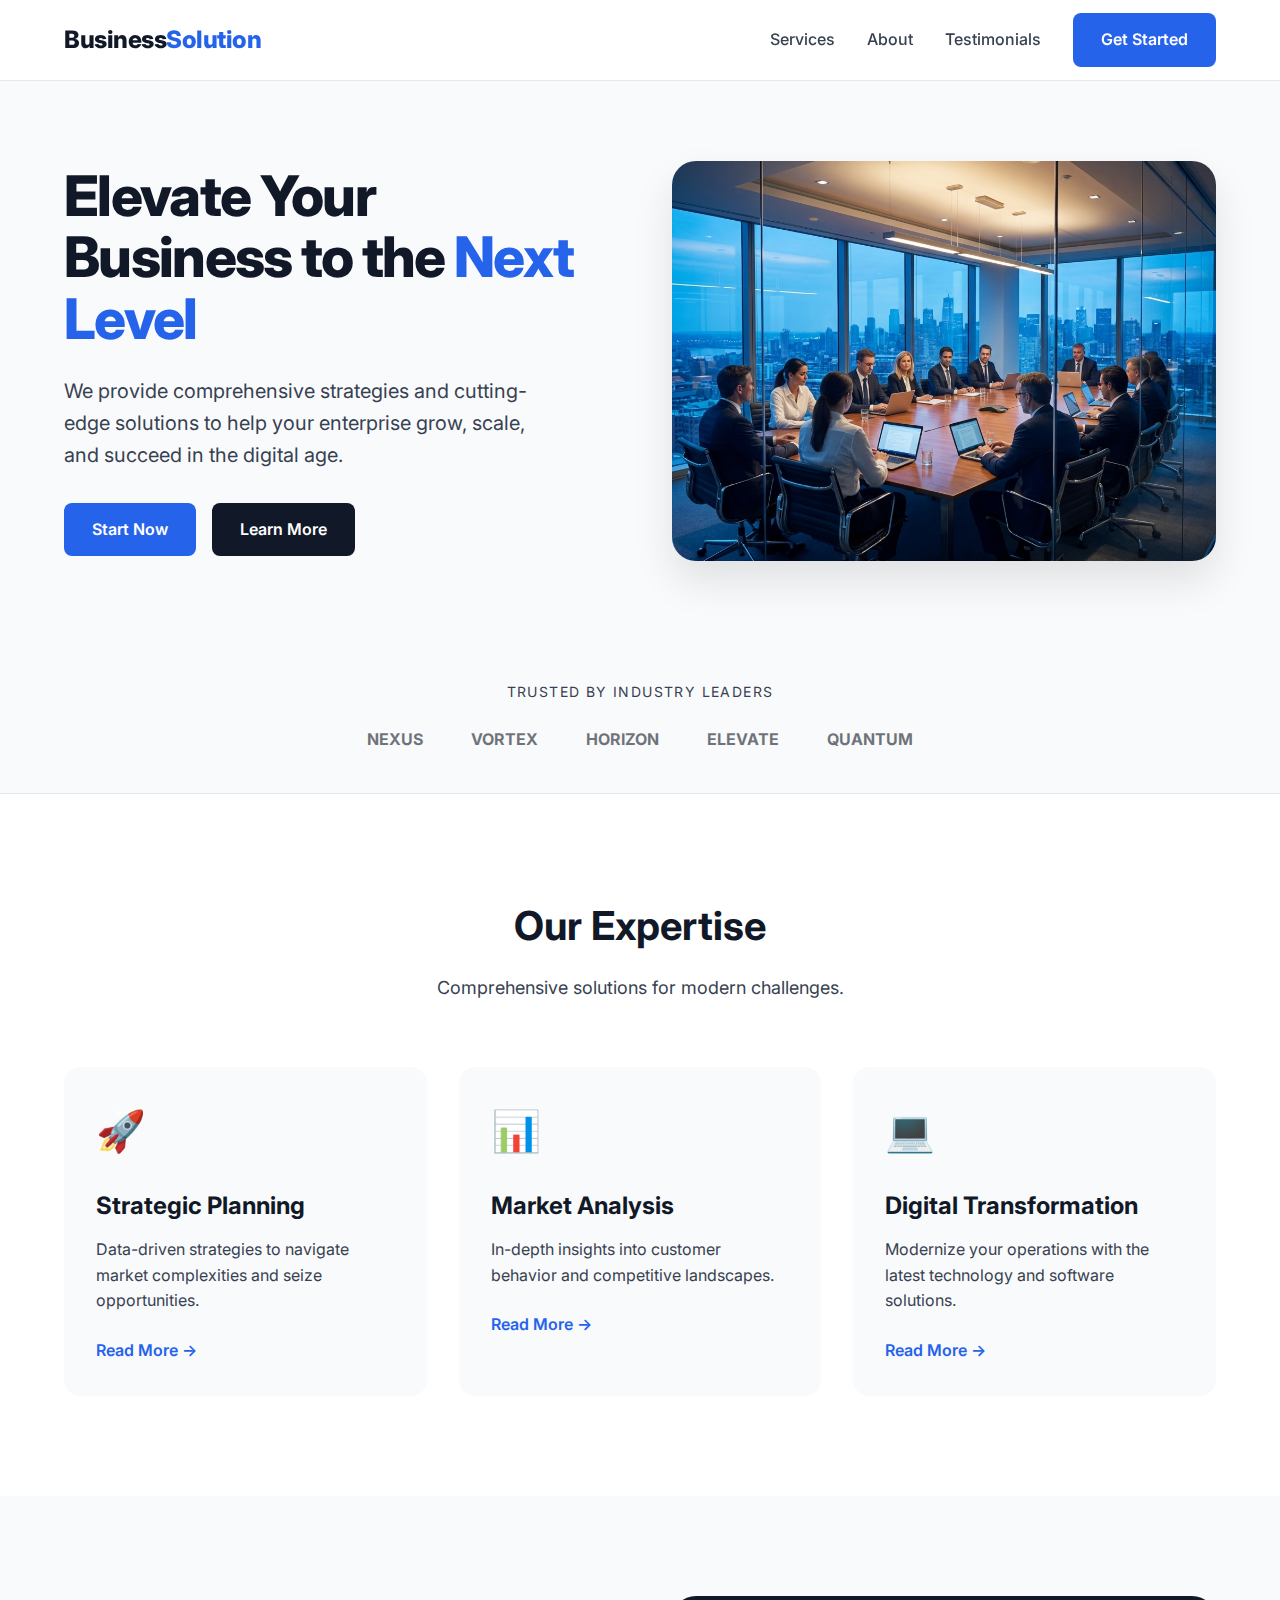
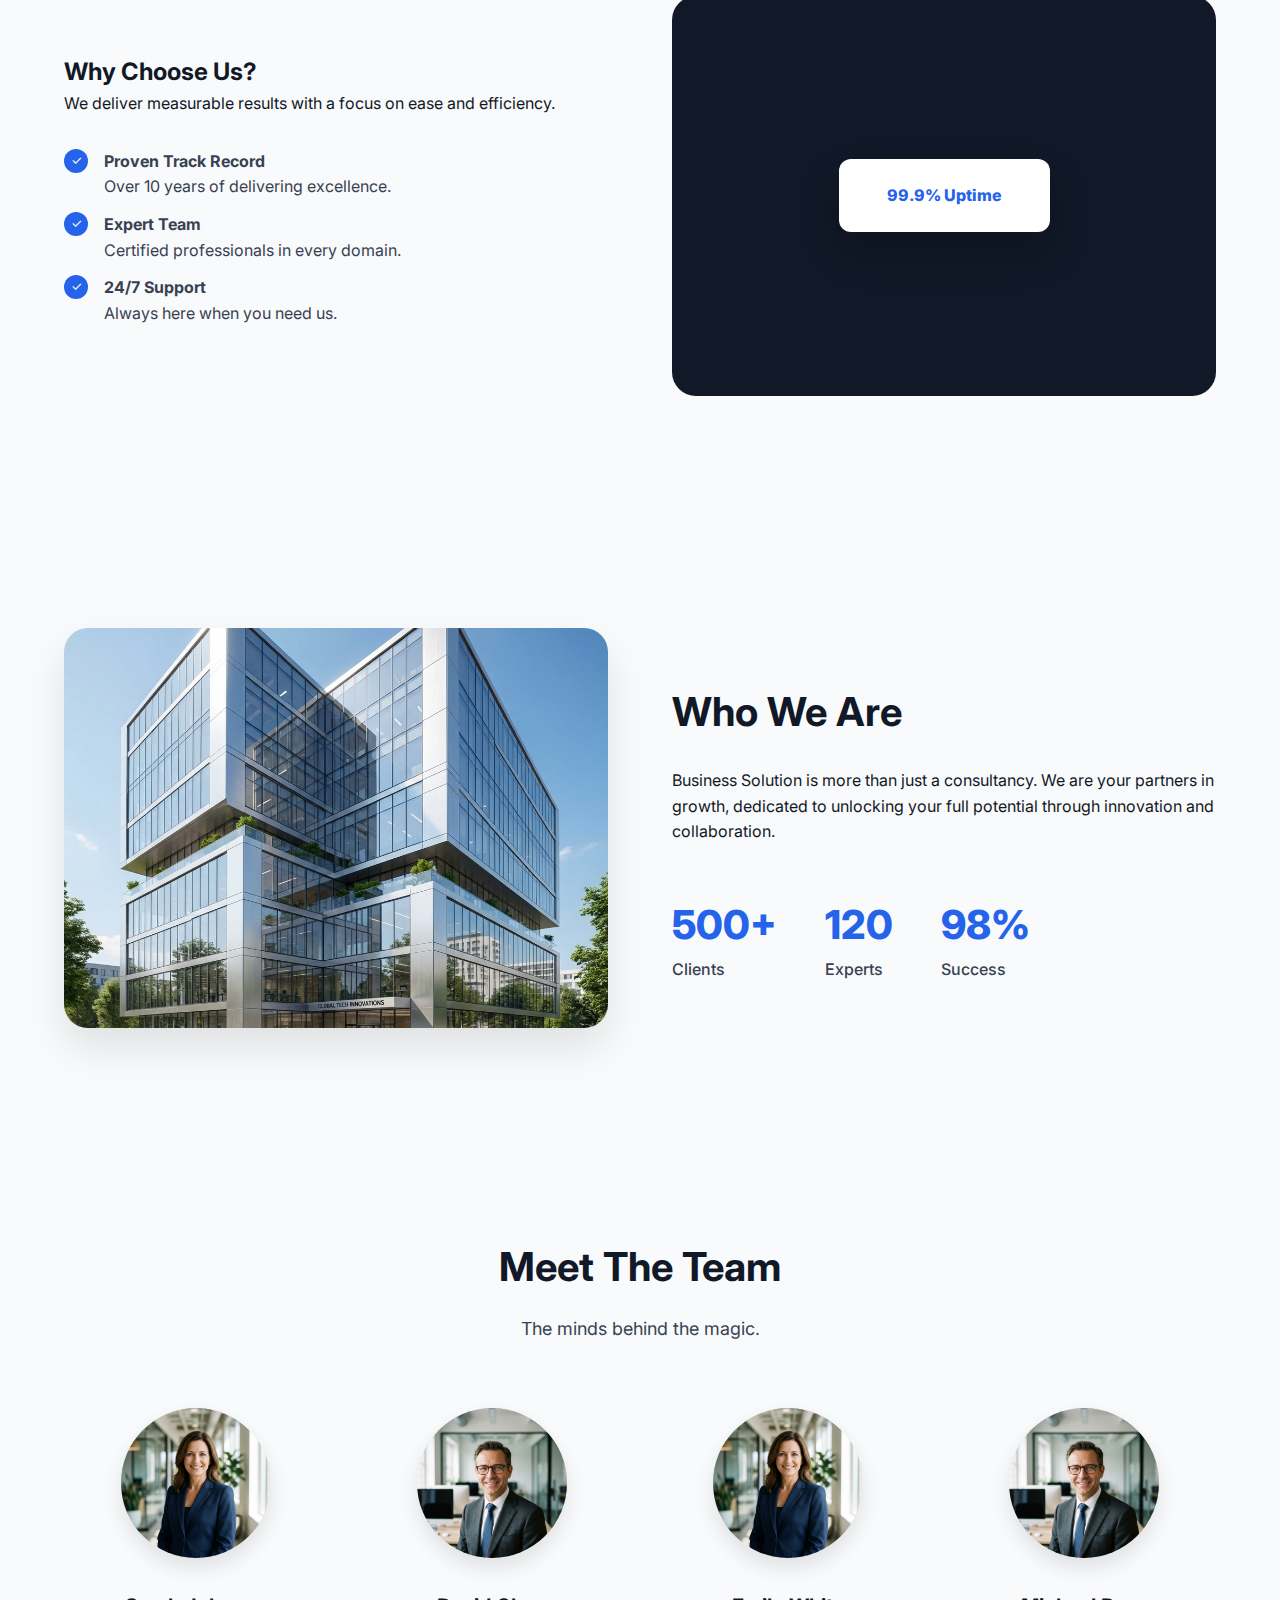
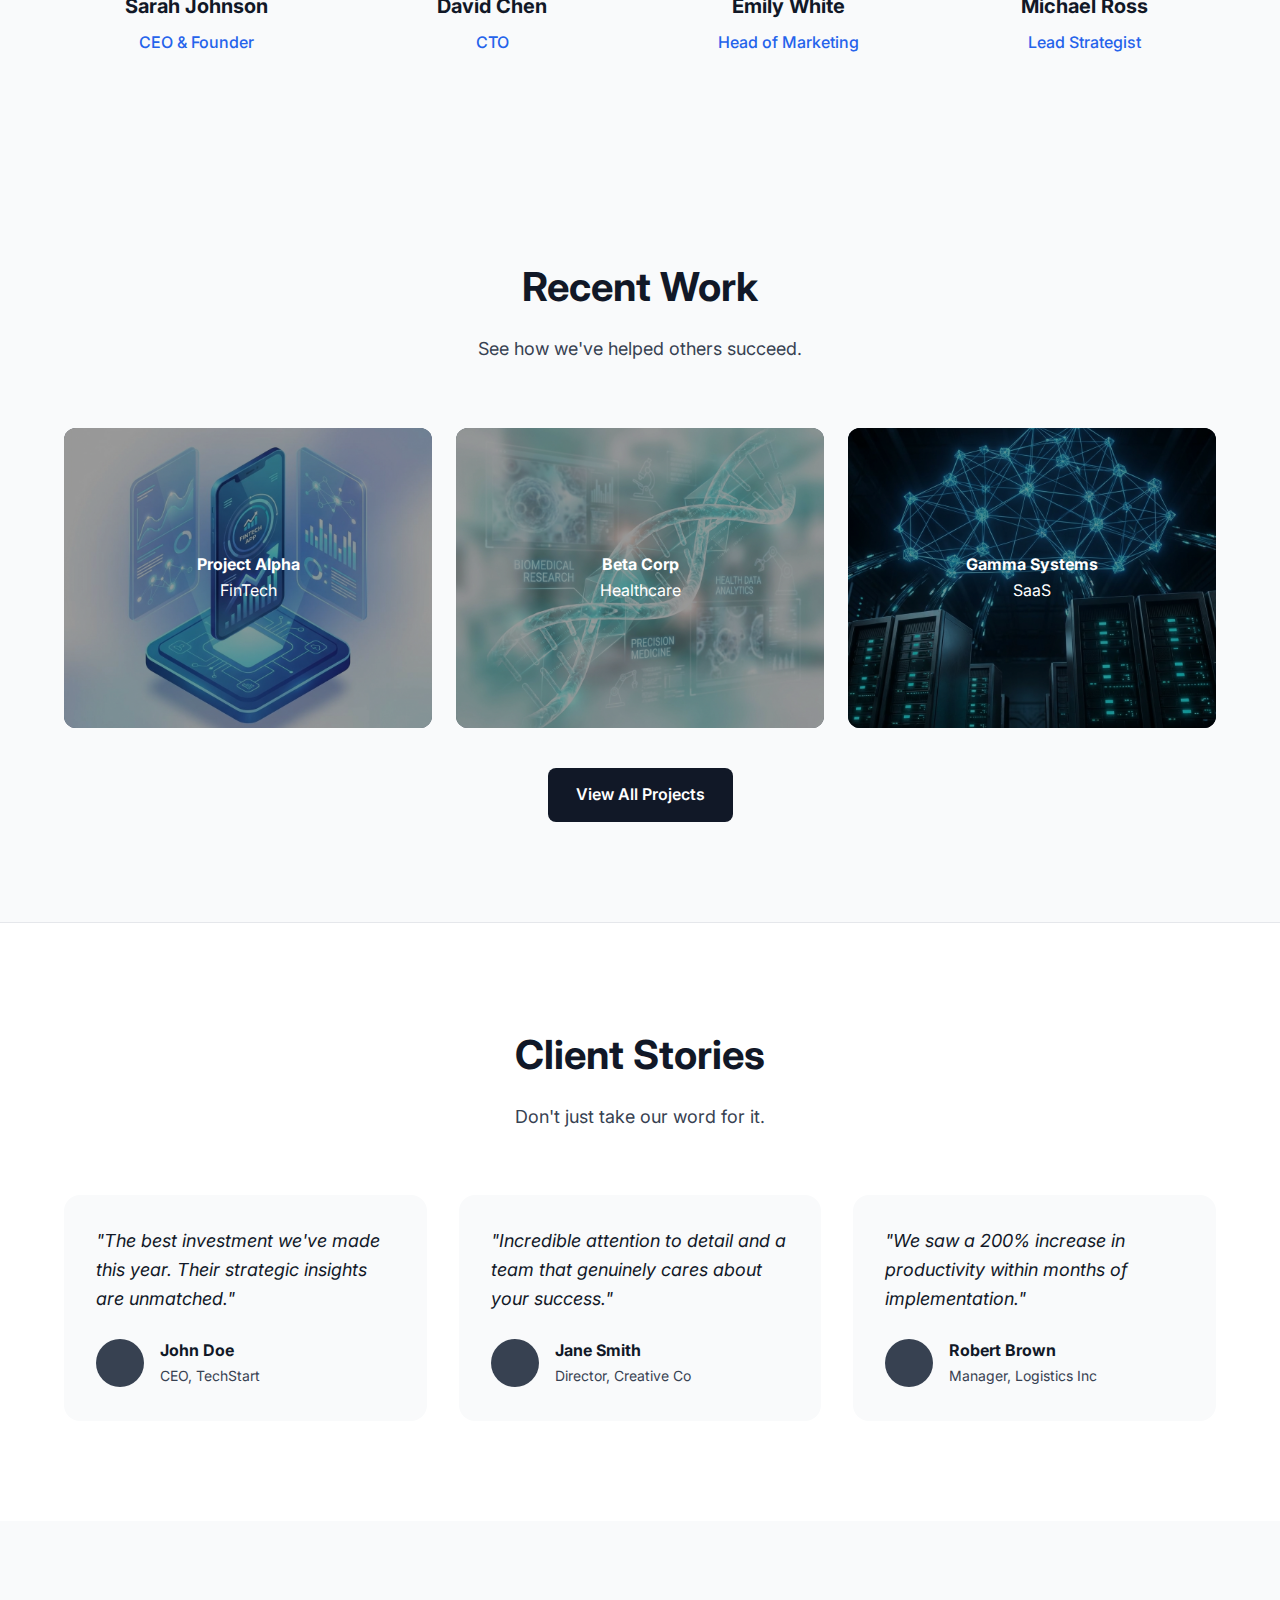
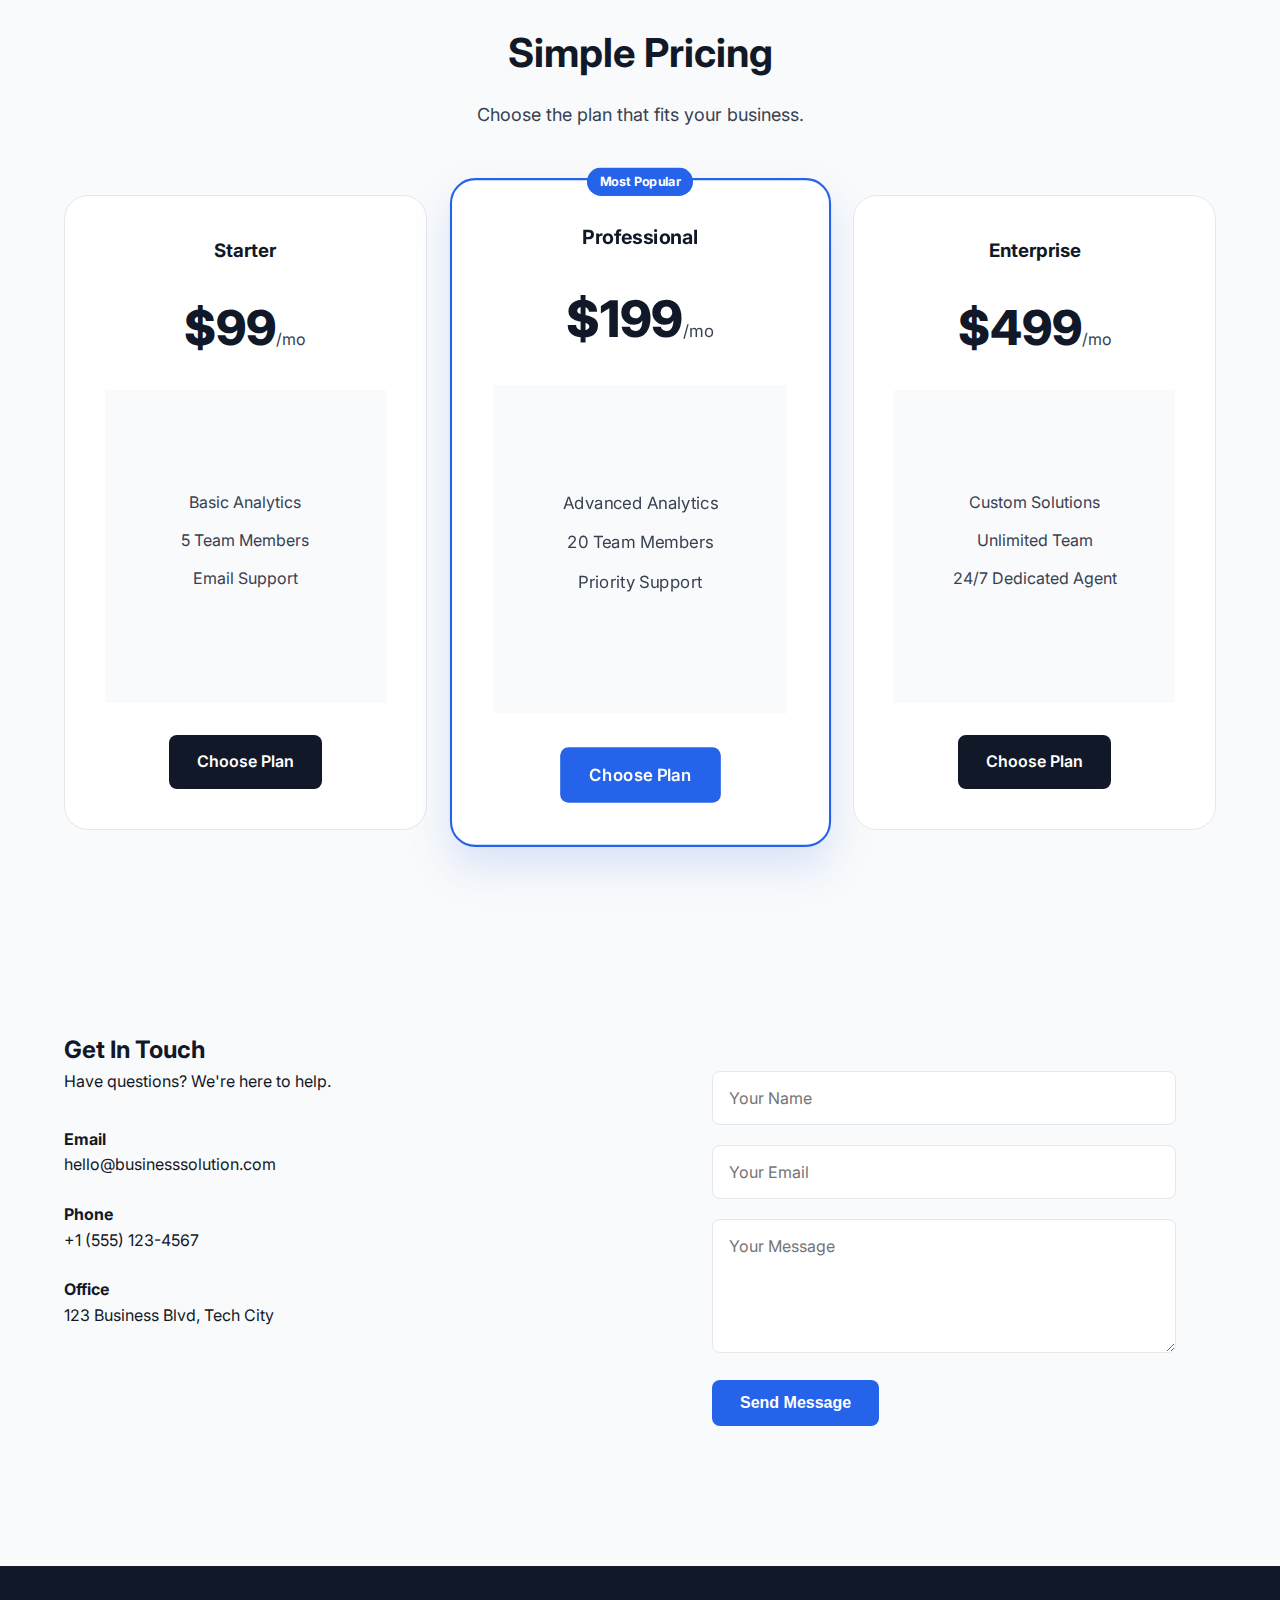
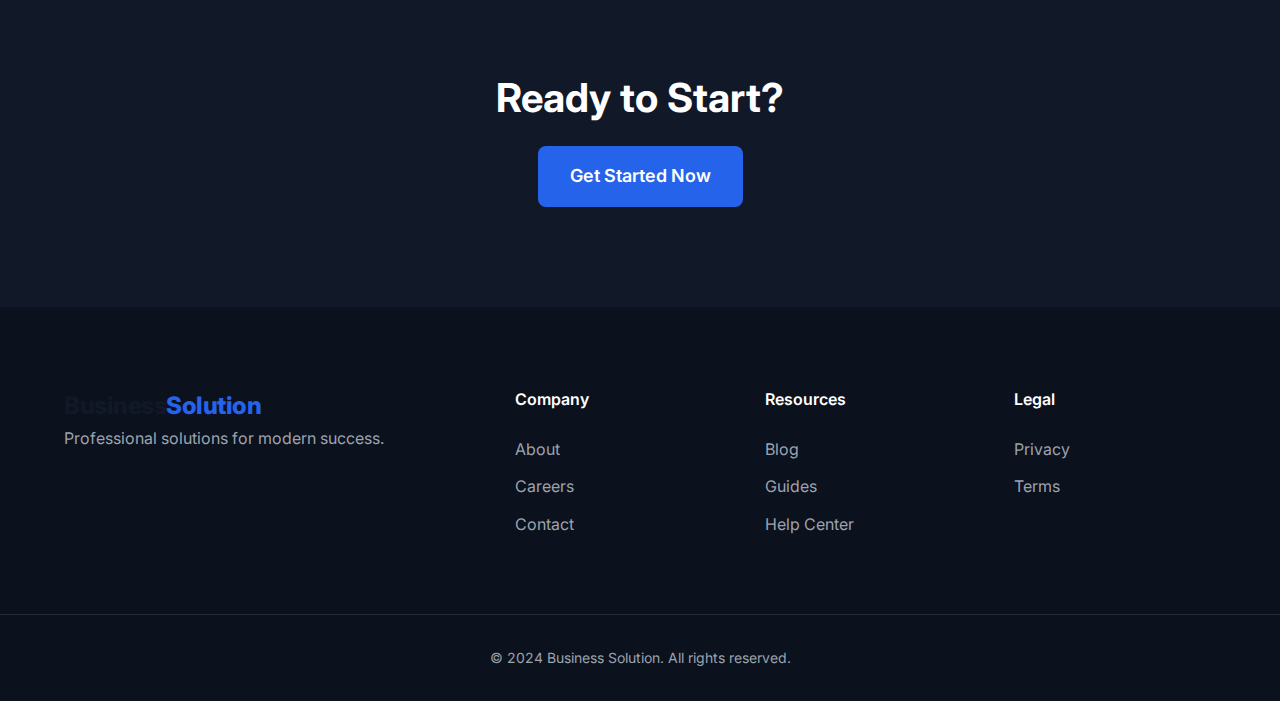
<file: index.html>
<!DOCTYPE html>
<html lang="en">

<head>
    <meta charset="UTF-8">
    <meta name="viewport" content="width=device-width, initial-scale=1.0">
    <title>Business Solution - Premium Services</title>
    <link rel="stylesheet" href="style.css">
    <link rel="preconnect" href="https://fonts.googleapis.com">
    <link rel="preconnect" href="https://fonts.gstatic.com" crossorigin>
    <link href="https://fonts.googleapis.com/css2?family=Inter:wght@400;600;700;800&display=swap" rel="stylesheet">
</head>

<body>
    <header class="header">
        <div class="container header-container">
            <a href="#" class="logo">Business<span class="text-accent">Solution</span></a>
            <nav class="nav">
                <ul class="nav-list">
                    <li><a href="#services">Services</a></li>
                    <li><a href="#about">About</a></li>
                    <li><a href="#testimonials">Testimonials</a></li>
                    <li><a href="404.html" class="btn btn-primary nav-cta">Get Started</a></li>
                </ul>
                <button class="mobile-toggle" aria-label="Menu">
                    <span></span>
                    <span></span>
                    <span></span>
                </button>
            </nav>
        </div>
    </header>

    <main>
        <!-- 1. Hero Section -->
        <section class="hero">
            <div class="container hero-container">
                <div class="hero-content">
                    <h1>Elevate Your Business to the <span class="text-accent">Next Level</span></h1>
                    <p>We provide comprehensive strategies and cutting-edge solutions to help your enterprise grow,
                        scale, and succeed in the digital age.</p>
                    <div class="hero-buttons">
                        <a href="404.html" class="btn btn-primary">Start Now</a>
                        <a href="404.html" class="btn btn-secondary">Learn More</a>
                    </div>
                </div>
                <!-- Hero Image -->
                <div class="hero-visual">
                    <img src="images/hero_bg.png" alt="Modern corporate office meeting" class="hero-img">
                </div>
            </div>
        </section>

        <!-- 2. Partners Section -->
        <section class="partners">
            <div class="container">
                <p class="partners-title">Trusted by industry leaders</p>
                <div class="partners-grid">
                    <span>NEXUS</span>
                    <span>VORTEX</span>
                    <span>HORIZON</span>
                    <span>ELEVATE</span>
                    <span>QUANTUM</span>
                </div>
            </div>
        </section>

        <!-- 3. Services Section -->
        <section id="services" class="services">
            <div class="container">
                <div class="section-header">
                    <h2>Our Expertise</h2>
                    <p>Comprehensive solutions for modern challenges.</p>
                </div>
                <div class="services-grid">
                    <div class="service-card">
                        <div class="icon">🚀</div>
                        <h3>Strategic Planning</h3>
                        <p>Data-driven strategies to navigate market complexities and seize opportunities.</p>
                        <a href="404.html" class="link-arrow">Read More &rarr;</a>
                    </div>
                    <div class="service-card">
                        <div class="icon">📊</div>
                        <h3>Market Analysis</h3>
                        <p>In-depth insights into customer behavior and competitive landscapes.</p>
                        <a href="404.html" class="link-arrow">Read More &rarr;</a>
                    </div>
                    <div class="service-card">
                        <div class="icon">💻</div>
                        <h3>Digital Transformation</h3>
                        <p>Modernize your operations with the latest technology and software solutions.</p>
                        <a href="404.html" class="link-arrow">Read More &rarr;</a>
                    </div>
                </div>
            </div>
        </section>

        <!-- 4. Features/Why Choose Us -->
        <section class="features">
            <div class="container features-container">
                <div class="features-text">
                    <h2>Why Choose Us?</h2>
                    <p>We deliver measurable results with a focus on ease and efficiency.</p>
                    <ul class="feature-list">
                        <li>
                            <div class="check">✓</div>
                            <div>
                                <strong>Proven Track Record</strong>
                                <p>Over 10 years of delivering excellence.</p>
                            </div>
                        </li>
                        <li>
                            <div class="check">✓</div>
                            <div>
                                <strong>Expert Team</strong>
                                <p>Certified professionals in every domain.</p>
                            </div>
                        </li>
                        <li>
                            <div class="check">✓</div>
                            <div>
                                <strong>24/7 Support</strong>
                                <p>Always here when you need us.</p>
                            </div>
                        </li>
                    </ul>
                </div>
                <div class="features-visual">
                    <!-- Decor visual -->
                    <div class="feature-box">99.9% Uptime</div>
                </div>
            </div>
        </section>

        <!-- 5. About Section -->
        <section id="about" class="about">
            <div class="container about-container">
                <div class="about-image">
                    <img src="images/about_office.png" alt="Modern office building" class="about-img">
                </div>
                <div class="about-text">
                    <h2>Who We Are</h2>
                    <p>Business Solution is more than just a consultancy. We are your partners in growth, dedicated to
                        unlocking your full potential through innovation and collaboration.</p>
                    <div class="stats">
                        <div class="stat-item">
                            <span class="stat-number">500+</span>
                            <span class="stat-label">Clients</span>
                        </div>
                        <div class="stat-item">
                            <span class="stat-number">120</span>
                            <span class="stat-label">Experts</span>
                        </div>
                        <div class="stat-item">
                            <span class="stat-number">98%</span>
                            <span class="stat-label">Success</span>
                        </div>
                    </div>
                </div>
            </div>
        </section>

        <!-- 6. Team Section -->
        <section class="team">
            <div class="container">
                <div class="section-header">
                    <h2>Meet The Team</h2>
                    <p>The minds behind the magic.</p>
                </div>
                <div class="team-grid">
                    <div class="team-card">
                        <img src="images/team_1.png" alt="Sarah Johnson" class="team-img">
                        <h3>Sarah Johnson</h3>
                        <p>CEO & Founder</p>
                    </div>
                    <div class="team-card">
                        <img src="images/team_2.png" alt="David Chen" class="team-img">
                        <h3>David Chen</h3>
                        <p>CTO</p>
                    </div>
                    <div class="team-card">
                        <img src="images/team_1.png" alt="Emily White" class="team-img">
                        <h3>Emily White</h3>
                        <p>Head of Marketing</p>
                    </div>
                    <div class="team-card">
                        <img src="images/team_2.png" alt="Michael Ross" class="team-img">
                        <h3>Michael Ross</h3>
                        <p>Lead Strategist</p>
                    </div>
                </div>
            </div>
        </section>

        <!-- 7. Portfolio Section -->
        <section class="portfolio">
            <div class="container">
                <div class="section-header">
                    <h2>Recent Work</h2>
                    <p>See how we've helped others succeed.</p>
                </div>
                <div class="portfolio-grid">
                    <div class="portfolio-item item-1">
                        <img src="images/portfolio_1.png" alt="Project Alpha" class="portfolio-img">
                        <div class="overlay">
                            <h4>Project Alpha</h4>
                            <p>FinTech</p>
                        </div>
                    </div>
                    <div class="portfolio-item item-2">
                        <img src="images/portfolio_2.png" alt="Beta Corp" class="portfolio-img">
                        <div class="overlay">
                            <h4>Beta Corp</h4>
                            <p>Healthcare</p>
                        </div>
                    </div>
                    <div class="portfolio-item item-3">
                        <img src="images/portfolio_3.png" alt="Gamma Systems" class="portfolio-img">
                        <div class="overlay">
                            <h4>Gamma Systems</h4>
                            <p>SaaS</p>
                        </div>
                    </div>
                </div>
                <div class="center-btn" style="text-align: center; margin-top: 40px;">
                    <a href="404.html" class="btn btn-secondary">View All Projects</a>
                </div>
            </div>
        </section>

        <!-- 8. Testimonials Section -->
        <section id="testimonials" class="testimonials">
            <div class="container">
                <div class="section-header">
                    <h2>Client Stories</h2>
                    <p>Don't just take our word for it.</p>
                </div>
                <div class="testimonial-grid">
                    <div class="testimonial-card">
                        <p>"The best investment we've made this year. Their strategic insights are unmatched."</p>
                        <div class="author">
                            <div class="avatar"></div>
                            <div>
                                <h4>John Doe</h4>
                                <span>CEO, TechStart</span>
                            </div>
                        </div>
                    </div>
                    <div class="testimonial-card">
                        <p>"Incredible attention to detail and a team that genuinely cares about your success."</p>
                        <div class="author">
                            <div class="avatar"></div>
                            <div>
                                <h4>Jane Smith</h4>
                                <span>Director, Creative Co</span>
                            </div>
                        </div>
                    </div>
                    <div class="testimonial-card">
                        <p>"We saw a 200% increase in productivity within months of implementation."</p>
                        <div class="author">
                            <div class="avatar"></div>
                            <div>
                                <h4>Robert Brown</h4>
                                <span>Manager, Logistics Inc</span>
                            </div>
                        </div>
                    </div>
                </div>
            </div>
        </section>

        <!-- 9. Pricing Section -->
        <section class="pricing">
            <div class="container">
                <div class="section-header">
                    <h2>Simple Pricing</h2>
                    <p>Choose the plan that fits your business.</p>
                </div>
                <div class="pricing-grid">
                    <div class="pricing-card">
                        <h3>Starter</h3>
                        <div class="price">$99<span>/mo</span></div>
                        <ul class="features">
                            <li>Basic Analytics</li>
                            <li>5 Team Members</li>
                            <li>Email Support</li>
                        </ul>
                        <a href="404.html" class="btn btn-secondary">Choose Plan</a>
                    </div>
                    <div class="pricing-card popular">
                        <div class="badge">Most Popular</div>
                        <h3>Professional</h3>
                        <div class="price">$199<span>/mo</span></div>
                        <ul class="features">
                            <li>Advanced Analytics</li>
                            <li>20 Team Members</li>
                            <li>Priority Support</li>
                        </ul>
                        <a href="404.html" class="btn btn-primary">Choose Plan</a>
                    </div>
                    <div class="pricing-card">
                        <h3>Enterprise</h3>
                        <div class="price">$499<span>/mo</span></div>
                        <ul class="features">
                            <li>Custom Solutions</li>
                            <li>Unlimited Team</li>
                            <li>24/7 Dedicated Agent</li>
                        </ul>
                        <a href="404.html" class="btn btn-secondary">Choose Plan</a>
                    </div>
                </div>
            </div>
        </section>

        <!-- 10. Contact Section -->
        <section id="contact" class="contact">
            <div class="container contact-container">
                <div class="contact-info">
                    <h2>Get In Touch</h2>
                    <p>Have questions? We're here to help.</p>
                    <div class="contact-methods">
                        <div class="method">
                            <strong>Email</strong>
                            <p>hello@businesssolution.com</p>
                        </div>
                        <div class="method">
                            <strong>Phone</strong>
                            <p>+1 (555) 123-4567</p>
                        </div>
                        <div class="method">
                            <strong>Office</strong>
                            <p>123 Business Blvd, Tech City</p>
                        </div>
                    </div>
                </div>
                <form class="contact-form">
                    <div class="form-group">
                        <input type="text" placeholder="Your Name" required>
                    </div>
                    <div class="form-group">
                        <input type="email" placeholder="Your Email" required>
                    </div>
                    <div class="form-group">
                        <textarea placeholder="Your Message" rows="5" required></textarea>
                    </div>
                    <button type="submit" class="btn btn-primary">Send Message</button>
                    <!-- In a real scenario, we'd handle submit. Here it just reloads or stays -->
                </form>
            </div>
        </section>

        <!-- CTA Section (Bonus/Structural) -->
        <section class="cta">
            <div class="container cta-container">
                <h2>Ready to Start?</h2>
                <a href="404.html" class="btn btn-primary btn-large">Get Started Now</a>
            </div>
        </section>
    </main>

    <footer class="footer">
        <div class="container footer-container">
            <div class="footer-col">
                <a href="#" class="logo">Business<span class="text-accent">Solution</span></a>
                <p>Professional solutions for modern success.</p>
            </div>
            <div class="footer-col">
                <h4>Company</h4>
                <ul>
                    <li><a href="404.html">About</a></li>
                    <li><a href="404.html">Careers</a></li>
                    <li><a href="404.html">Contact</a></li>
                </ul>
            </div>
            <div class="footer-col">
                <h4>Resources</h4>
                <ul>
                    <li><a href="404.html">Blog</a></li>
                    <li><a href="404.html">Guides</a></li>
                    <li><a href="404.html">Help Center</a></li>
                </ul>
            </div>
            <div class="footer-col">
                <h4>Legal</h4>
                <ul>
                    <li><a href="404.html">Privacy</a></li>
                    <li><a href="404.html">Terms</a></li>
                </ul>
            </div>
        </div>
        <div class="footer-bottom">
            <div class="container">
                <p>&copy; 2024 Business Solution. All rights reserved.</p>
            </div>
        </div>
    </footer>

    <script src="script.js"></script>
</body>

</html>
</file>
<file: style.css>
:root {
    /* 60% - Primary Backgrounds (Light Gray/White) */
    --color-primary: #F9FAFB;
    --color-primary-dark: #E5E7EB;

    /* 30% - Secondary/Text/Headings (Dark Navy) */
    --color-secondary: #111827;
    --color-secondary-light: #374151;

    /* 10% - Accent (Electric Blue) */
    --color-accent: #2563EB;
    --color-accent-hover: #1D4ED8;

    --font-heading: 'Inter', sans-serif;
    --font-body: 'Inter', sans-serif;
}

* {
    margin: 0;
    padding: 0;
    box-sizing: border-box;
}

body {
    font-family: var(--font-body);
    background-color: var(--color-primary);
    color: var(--color-secondary);
    line-height: 1.6;
}

a {
    text-decoration: none;
    color: inherit;
}

/* Utilities */
.container {
    max-width: 1200px;
    margin: 0 auto;
    padding: 0 24px;
}

.text-accent {
    color: var(--color-accent);
}

.btn {
    display: inline-block;
    padding: 14px 28px;
    border-radius: 8px;
    font-weight: 600;
    transition: all 0.3s ease;
    cursor: pointer;
    font-size: 1rem;
    border: none;
}

.btn-primary {
    background-color: var(--color-accent);
    color: white;
}

.btn-primary:hover {
    background-color: var(--color-accent-hover);
    transform: translateY(-2px);
    box-shadow: 0 10px 20px rgba(37, 99, 235, 0.2);
}

.btn-secondary {
    background-color: var(--color-secondary);
    color: white;
}

.btn-secondary:hover {
    background-color: var(--color-secondary-light);
    transform: translateY(-2px);
    box-shadow: 0 10px 20px rgba(17, 24, 39, 0.2);
}

.btn-large {
    padding: 16px 32px;
    font-size: 1.125rem;
}

/* Header */
.header {
    background-color: rgb(255, 255, 255, 0.9);
    backdrop-filter: blur(10px);
    position: sticky;
    top: 0;
    z-index: 1000;
    border-bottom: 1px solid var(--color-primary-dark);
}

.header-container {
    display: flex;
    justify-content: space-between;
    align-items: center;
    height: 80px;
}

.logo {
    font-size: 1.5rem;
    font-weight: 800;
    color: var(--color-secondary);
    letter-spacing: -0.02em;
}

.nav-list {
    display: flex;
    list-style: none;
    align-items: center;
    gap: 32px;
}

.nav-list a:not(.btn) {
    font-weight: 500;
    color: var(--color-secondary-light);
    transition: color 0.2s;
}

.nav-list a:not(.btn):hover {
    color: var(--color-accent);
}

.mobile-toggle {
    display: none;
    background: none;
    border: none;
    cursor: pointer;
    flex-direction: column;
    gap: 6px;
}

.mobile-toggle span {
    display: block;
    width: 24px;
    height: 2px;
    background-color: var(--color-secondary);
}

/* Hero Section */
.hero {
    padding: 80px 0;
    overflow: hidden;
}

.hero-container {
    display: grid;
    grid-template-columns: 1fr 1fr;
    gap: 64px;
    align-items: center;
}

.hero-content h1 {
    font-size: 3.5rem;
    line-height: 1.1;
    margin-bottom: 24px;
    color: var(--color-secondary);
    font-weight: 800;
    letter-spacing: -0.03em;
}

.hero-content p {
    font-size: 1.25rem;
    color: var(--color-secondary-light);
    margin-bottom: 32px;
    max-width: 500px;
}

.hero-buttons {
    display: flex;
    gap: 16px;
}

.hero-visual {
    position: relative;
    height: 400px;
    border-radius: 24px;
    overflow: hidden;
    box-shadow: 0 20px 40px rgba(0, 0, 0, 0.1);
}

.hero-img {
    width: 100%;
    height: 100%;
    object-fit: cover;
}

.shape {
    position: absolute;
    border-radius: 50%;
    filter: blur(80px);
}

.shape-1 {
    width: 300px;
    height: 300px;
    background-color: rgba(37, 99, 235, 0.3);
    top: -50px;
    left: -50px;
}

.shape-2 {
    width: 250px;
    height: 250px;
    background-color: rgba(37, 99, 235, 0.2);
    bottom: -50px;
    right: -50px;
}

/* Services */
.services {
    padding: 100px 0;
    background-color: #fff;
}

.section-header {
    text-align: center;
    margin-bottom: 64px;
}

.section-header h2 {
    font-size: 2.5rem;
    margin-bottom: 16px;
    color: var(--color-secondary);
}

.section-header p {
    font-size: 1.125rem;
    color: var(--color-secondary-light);
}

.services-grid {
    display: grid;
    grid-template-columns: repeat(auto-fit, minmax(300px, 1fr));
    gap: 32px;
}

.service-card {
    padding: 32px;
    background-color: var(--color-primary);
    border-radius: 16px;
    transition: transform 0.3s;
}

.service-card:hover {
    transform: translateY(-5px);
}

.icon {
    font-size: 2.5rem;
    margin-bottom: 24px;
}

.service-card h3 {
    font-size: 1.5rem;
    margin-bottom: 12px;
    color: var(--color-secondary);
}

.service-card p {
    margin-bottom: 24px;
    color: var(--color-secondary-light);
}

.link-arrow {
    color: var(--color-accent);
    font-weight: 600;
    transition: margin-left 0.2s;
}

.link-arrow:hover {
    margin-left: 5px;
}

/* About Section */
.about {
    padding: 100px 0;
}

.about-container {
    display: grid;
    grid-template-columns: 1fr 1fr;
    gap: 64px;
    align-items: center;
}

.about-placeholder {
    display: none;
    /* Hide placeholder */
}

.about-img {
    width: 100%;
    height: 400px;
    object-fit: cover;
    border-radius: 24px;
    box-shadow: 0 20px 40px rgba(0, 0, 0, 0.1);
}

.about-text h2 {
    font-size: 2.5rem;
    margin-bottom: 24px;
    color: var(--color-secondary);
}

.stats {
    display: flex;
    gap: 48px;
    margin-top: 48px;
}

.stat-item {
    display: flex;
    flex-direction: column;
}

.stat-number {
    font-size: 2.5rem;
    font-weight: 800;
    color: var(--color-accent);
}

.stat-label {
    font-weight: 500;
    color: var(--color-secondary-light);
}

/* Partners */
.partners {
    padding: 40px 0;
    background-color: var(--color-primary);
    border-bottom: 1px solid var(--color-primary-dark);
}

.partners-title {
    text-align: center;
    color: var(--color-secondary-light);
    margin-bottom: 24px;
    font-size: 0.875rem;
    text-transform: uppercase;
    letter-spacing: 0.1em;
}

.partners-grid {
    display: flex;
    justify-content: center;
    gap: 48px;
    flex-wrap: wrap;
    color: var(--color-secondary);
    font-weight: 700;
    opacity: 0.6;
}

/* Features */
.features {
    padding: 100px 0;
    background-color: var(--color-primary);
}

.features-container {
    display: grid;
    grid-template-columns: 1fr 1fr;
    gap: 64px;
    align-items: center;
}

.feature-list {
    list-style: none;
    margin-top: 32px;
}

.feature-list li {
    display: flex;
    gap: 16px;
    margin-bottom: 24px;
}

.check {
    width: 24px;
    height: 24px;
    background-color: var(--color-accent);
    color: white;
    border-radius: 50%;
    display: flex;
    align-items: center;
    justify-content: center;
    font-size: 0.8rem;
    flex-shrink: 0;
}

.features-visual {
    height: 400px;
    background-color: var(--color-secondary);
    /* Dark Navy */
    border-radius: 24px;
    display: flex;
    align-items: center;
    justify-content: center;
    position: relative;
}

.feature-box {
    background-color: white;
    padding: 24px 48px;
    border-radius: 12px;
    font-weight: 800;
    color: var(--color-accent);
    box-shadow: 0 20px 40px rgba(0, 0, 0, 0.2);
}

/* Team */
.team {
    padding: 100px 0;
}

.team-grid {
    display: grid;
    grid-template-columns: repeat(auto-fit, minmax(200px, 1fr));
    gap: 32px;
}

.team-card {
    text-align: center;
}

.team-img {
    width: 150px;
    height: 150px;
    background-color: var(--color-primary-dark);
    border-radius: 50%;
    margin: 0 auto 24px;
    object-fit: cover;
    box-shadow: 0 10px 20px rgba(0, 0, 0, 0.1);
}

.team-card h3 {
    font-size: 1.25rem;
    margin-bottom: 8px;
    color: var(--color-secondary);
}

.team-card p {
    color: var(--color-accent);
    font-weight: 500;
}

/* Portfolio */
.portfolio {
    padding: 100px 0;
    background-color: var(--color-primary);
}

.portfolio-grid {
    display: grid;
    grid-template-columns: repeat(auto-fit, minmax(300px, 1fr));
    gap: 24px;
}

.portfolio-item {
    height: 300px;
    background-color: var(--color-secondary);
    border-radius: 12px;
    position: relative;
    overflow: hidden;
    cursor: pointer;
}

.portfolio-img {
    width: 100%;
    height: 100%;
    object-fit: cover;
    transition: transform 0.3s;
}

.portfolio-item:hover .portfolio-img {
    transform: scale(1.1);
}

.portfolio-item:hover .overlay {
    background-color: rgba(37, 99, 235, 0.9);
}

.overlay {
    position: absolute;
    top: 0;
    left: 0;
    width: 100%;
    height: 100%;
    background-color: rgba(0, 0, 0, 0.4);
    display: flex;
    flex-direction: column;
    align-items: center;
    justify-content: center;
    color: white;
    transition: all 0.3s;
}

/* Testimonials */
.testimonials {
    padding: 100px 0;
    background-color: #fff;
    border-top: 1px solid var(--color-primary-dark);
}

.testimonial-grid {
    display: grid;
    grid-template-columns: repeat(auto-fit, minmax(300px, 1fr));
    gap: 32px;
}

.testimonial-card {
    padding: 32px;
    background-color: var(--color-primary);
    border-radius: 16px;
}

.testimonial-card p {
    font-size: 1.125rem;
    font-style: italic;
    margin-bottom: 24px;
    color: var(--color-secondary);
}

.author {
    display: flex;
    align-items: center;
    gap: 16px;
}

.avatar {
    width: 48px;
    height: 48px;
    border-radius: 50%;
    background-color: var(--color-secondary-light);
}

.author h4 {
    font-size: 1rem;
    color: var(--color-secondary);
}

.author span {
    font-size: 0.875rem;
    color: var(--color-secondary-light);
}

/* Pricing */
.pricing {
    padding: 100px 0;
    background-color: var(--color-primary);
}

.pricing-grid {
    display: grid;
    grid-template-columns: repeat(auto-fit, minmax(300px, 1fr));
    gap: 32px;
    align-items: center;
}

.pricing-card {
    background-color: white;
    padding: 40px;
    border-radius: 24px;
    text-align: center;
    border: 1px solid var(--color-primary-dark);
    position: relative;
    transition: transform 0.3s;
}

.pricing-card:hover {
    transform: translateY(-8px);
    box-shadow: 0 20px 40px rgba(0, 0, 0, 0.1);
}

.pricing-card.popular {
    border: 2px solid var(--color-accent);
    transform: scale(1.05);
    background-color: #fff;
    box-shadow: 0 20px 40px rgba(37, 99, 235, 0.15);
}

.pricing-card.popular:hover {
    transform: scale(1.05) translateY(-8px);
}

.badge {
    position: absolute;
    top: -12px;
    left: 50%;
    transform: translateX(-50%);
    background-color: var(--color-accent);
    color: white;
    padding: 4px 12px;
    border-radius: 100px;
    font-size: 0.75rem;
    font-weight: 700;
}

.price {
    font-size: 3rem;
    font-weight: 800;
    color: var(--color-secondary);
    margin: 24px 0;
}

.price span {
    font-size: 1rem;
    color: var(--color-secondary-light);
    font-weight: 400;
}

.features {
    list-style: none;
    margin-bottom: 32px;
}

.features li {
    margin-bottom: 12px;
    color: var(--color-secondary-light);
}

/* Contact */
.contact {
    padding: 100px 0;
}

.contact-container {
    display: grid;
    grid-template-columns: 1fr 1fr;
    gap: 64px;
}

.contact-methods {
    margin-top: 32px;
    display: grid;
    gap: 24px;
}

.contact-form {
    background-color: var(--color-primary);
    padding: 40px;
    border-radius: 24px;
}

.form-group {
    margin-bottom: 20px;
}

.form-group input,
.form-group textarea {
    width: 100%;
    padding: 16px;
    border: 1px solid var(--color-primary-dark);
    border-radius: 8px;
    font-family: inherit;
    font-size: 1rem;
}

.form-group input:focus,
.form-group textarea:focus {
    outline: none;
    border-color: var(--color-accent);
    box-shadow: 0 0 0 3px rgba(37, 99, 235, 0.1);
}

/* Mobile Adjustments for new sections */
@media (max-width: 768px) {
    .partners-grid {
        gap: 24px;
    }

    .features-container,
    .contact-container {
        grid-template-columns: 1fr;
    }

    .pricing-card.popular {
        transform: none;
    }

    .pricing-card.popular:hover {
        transform: translateY(-8px);
    }
}

/* CTA Section */
.cta {
    padding: 100px 0;
    background-color: var(--color-secondary);
    color: white;
    text-align: center;
}

.cta h2 {
    font-size: 2.5rem;
    margin-bottom: 16px;
}

.cta p {
    font-size: 1.25rem;
    margin-bottom: 48px;
    opacity: 0.9;
}

/* Footer style logic: 60% dark bg, 30% text, 10% accent links */
.footer {
    background-color: #0B111D;
    /* Darker than secondary */
    color: #9CA3AF;
    padding: 80px 0 32px;
}

.footer-container {
    display: grid;
    grid-template-columns: 2fr 1fr 1fr 1fr;
    gap: 48px;
    margin-bottom: 64px;
}

.footer-col h4 {
    color: white;
    margin-bottom: 24px;
    font-weight: 600;
}

.footer-col ul {
    list-style: none;
}

.footer-col ul li {
    margin-bottom: 12px;
}

.footer-col ul li a:hover {
    color: var(--color-accent);
}

.footer-bottom {
    border-top: 1px solid rgba(255, 255, 255, 0.1);
    padding-top: 32px;
    text-align: center;
    font-size: 0.875rem;
}

/* Media Queries */
@media (max-width: 768px) {
    .header-container {
        height: 60px;
    }

    .nav-list {
        display: none;
        /* JS will toggle this */
        position: absolute;
        top: 60px;
        left: 0;
        width: 100%;
        background-color: white;
        flex-direction: column;
        padding: 24px;
        box-shadow: 0 4px 6px -1px rgba(0, 0, 0, 0.1);
    }

    .nav-list.active {
        display: flex;
    }

    .mobile-toggle {
        display: flex;
    }

    .hero-container,
    .about-container,
    .footer-container {
        grid-template-columns: 1fr;
        gap: 48px;
    }

    .hero-content h1 {
        font-size: 2.5rem;
    }

    .order-2-mobile {
        order: 2;
    }
}

/* 404 Page Styles - Keeping these intact/merged */
.error-page {
    display: flex;
    align-items: center;
    justify-content: center;
    height: 100vh;
    text-align: center;
}

.error-container h1 {
    font-size: 8rem;
    color: var(--color-accent);
    line-height: 1;
}

.error-container h2 {
    font-size: 2rem;
    margin-bottom: 1rem;
}

.error-container p {
    margin-bottom: 2rem;
    color: var(--color-secondary-light);
}
</file>
